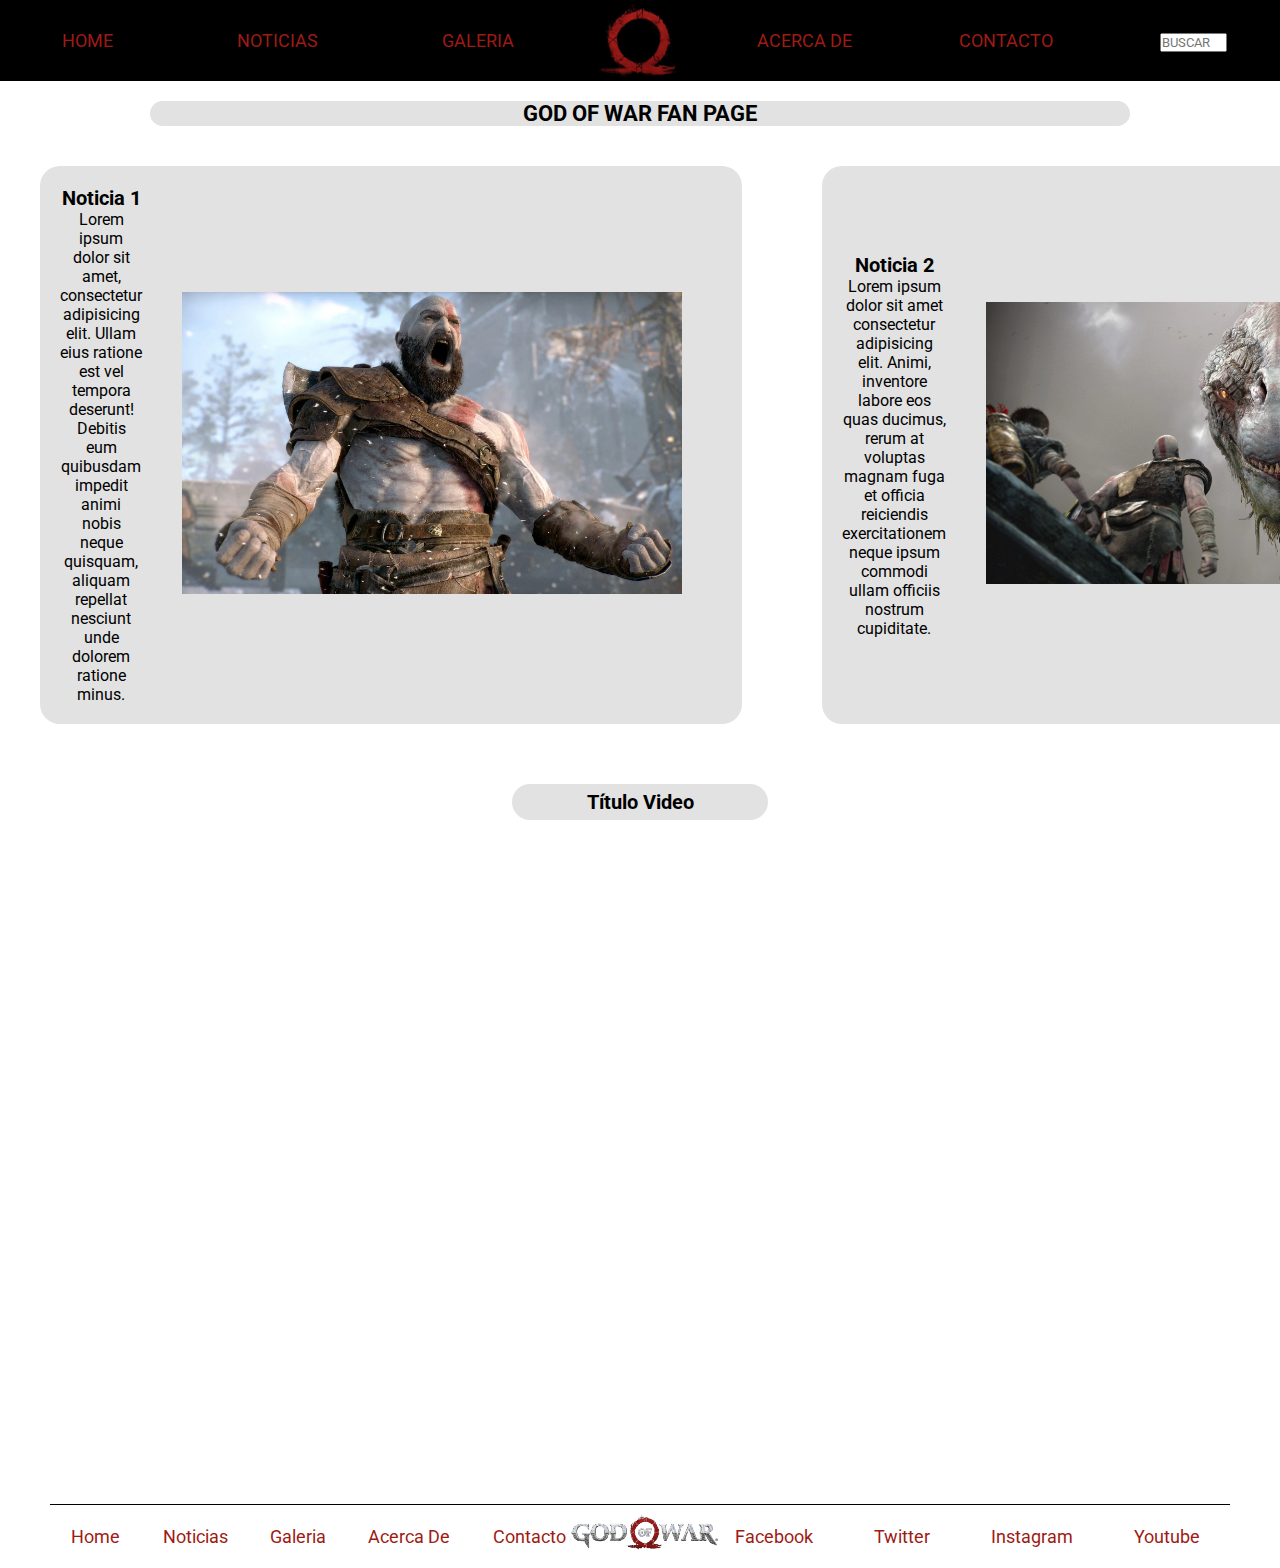
<file: index.html>
<!DOCTYPE html>
<html lang="en">

<head>
    <meta charset="UTF-8">
    <meta http-equiv="X-UA-Compatible" content="IE=edge">
    <meta name="viewport" content="width=device-width, initial-scale=1.0">
    <!--Favicon-->
    <link rel="shortcut icon" href="Assets/Img/favicon.png">
    <!--End Favicon-->
    <title>God of War | Fan Page</title>
    <!--Fonts-->
    <link rel="preconnect" href="https://fonts.googleapis.com">
    <link rel="preconnect" href="https://fonts.gstatic.com" crossorigin>
    <link href="https://fonts.googleapis.com/css2?family=Roboto:wght@100;400;700&display=swap" rel="stylesheet">
    <!--End Fonts-->
    <!--Style-->
    <link rel="stylesheet" href="CSS/style.css">
    <link href="https://unpkg.com/aos@2.3.1/dist/aos.css" rel="stylesheet">
    <!--End Style-->
</head>

<body>
    <!--Header-->
    <header>
        <!--NavBar-->
        <nav>
            <ul class="Navheader__1">
                <li><a href="index.html">HOME</a></li>
                <li><a href="Pages/Noticias.html">NOTICIAS</a></li>
                <li><a href="Pages/Galeria.html">GALERIA</a></li>
            </ul>
            <!--Logo 1-->
            <ul class="Logo">
                <a href="index.html"><img width="130" height="80" src="Assets/Img/Logo1.jpg" alt="GoW Logo 1"></a>
            </ul>
            <!--End Logo 1-->
            <ul class="Navheader__2">
                <li><a href="Pages/Acerca_De.html">ACERCA DE</a></li>
                <li><a href="Pages/Contacto.html">CONTACTO</a></li>
                <li><input type="search" style="width: 67px;" placeholder="BUSCAR"></li>
            </ul>
        </nav>
        <!--End NavBar-->
    </header>
    <!--End Header-->
    <!--Main-->
    <main>
        <!--Título-->
        <section class="Portada">
            <div>
                <h1 class="Titulo">GOD OF WAR FAN PAGE</h1>
            </div>
        </section>
        <!--End Título-->
        <section id="Container" data-aos="fade-up">
            <!--Noticia 1-->
            <article class="Contenido">
                <div>
                    <h2 class="Noticia">Noticia 1</h2>
                    <p>Lorem ipsum dolor sit amet, consectetur adipisicing
                        elit. Ullam eius ratione est vel tempora
                        deserunt!
                        Debitis eum quibusdam impedit animi nobis neque quisquam, aliquam repellat nesciunt unde dolorem
                        ratione
                        minus.
                    </p>
                </div>
                <div>
                    <img class="foto" src="Assets/Img/Noticia 1.jpg" alt="Noticia 1">
                </div>
            </article>
            <!--End Noticia 1-->
            <!--Noticia 2-->
            <article class="Contenido">
                <div>
                    <h2 class="Noticia">Noticia 2</h2>
                    <p>Lorem ipsum dolor sit amet consectetur adipisicing elit. Animi, inventore labore eos quas
                        ducimus,
                        rerum
                        at voluptas magnam fuga et officia reiciendis exercitationem neque ipsum commodi ullam officiis
                        nostrum
                        cupiditate.
                    </p>
                </div>
                <div>
                    <img class="foto" src="Assets/Img/Noticia 2.jpg" alt="Noticia 2">
                </div>
            </article>
            <!--End Noticia 2-->
        </section>
        <section class="Pie">
            <!--Video-->
            <div>
                <h2 class="Noticia">Título Video</h2>
            </div>
        </section>
        <section class="Video" data-aos="zoom-in">
            <div class="animate_animated animate__fadeInUp">
                <iframe class="Size" src="https://www.youtube.com/embed/HqQMh_tij0c"
                    title="God of War – Announce Trailer | PC" frameborder="0"
                    allow="accelerometer; autoplay; clipboard-write; encrypted-media; gyroscope; picture-in-picture"
                    allowfullscreen></iframe>
            </div>
            <!--End Video-->
        </section>
    </main>
    <!--End Main-->
    <!--Footer-->
    <footer>
        <ul class="Navfooter__1">
            <li class="Image"><a href="index.html">Home</a></li>
            <li class="Image"><a href="Pages/Noticias.html">Noticias</a></li>
            <li class="Image"><a href="Pages/Galeria.html">Galeria</a></li>
            <li class="Image"><a href="Pages/Acerca_De.html">Acerca De</a></li>
            <li class="Image"><a href="Pages/Contacto.html">Contacto</a></li>
        </ul>
        <!--Logo 2-->
        <ul class="Logo">
            <a href="index.html"><img src="Assets/Img/Logo2.png" width="150" height="40" alt="GoW Logo 2"></a>
        </ul>
        <!--End Logo 2-->
        <ul class="Navfooter__2">
            <li><a href="https://www.facebook.com/" target="_blank">Facebook</a></li>
            <li><a href="https://twitter.com/?lang=es" target="_blank">Twitter</a></li>
            <li><a href="https://www.instagram.com/" target="_blank">Instagram</a></li>
            <li><a href="https://www.youtube.com/" target="_blank">Youtube</a></li>
        </ul>
    </footer>
    <!--End Footer-->
    <script src="https://unpkg.com/aos@2.3.1/dist/aos.js"></script>
    <script>
        AOS.init();
    </script>

</body>

</html>
</file>
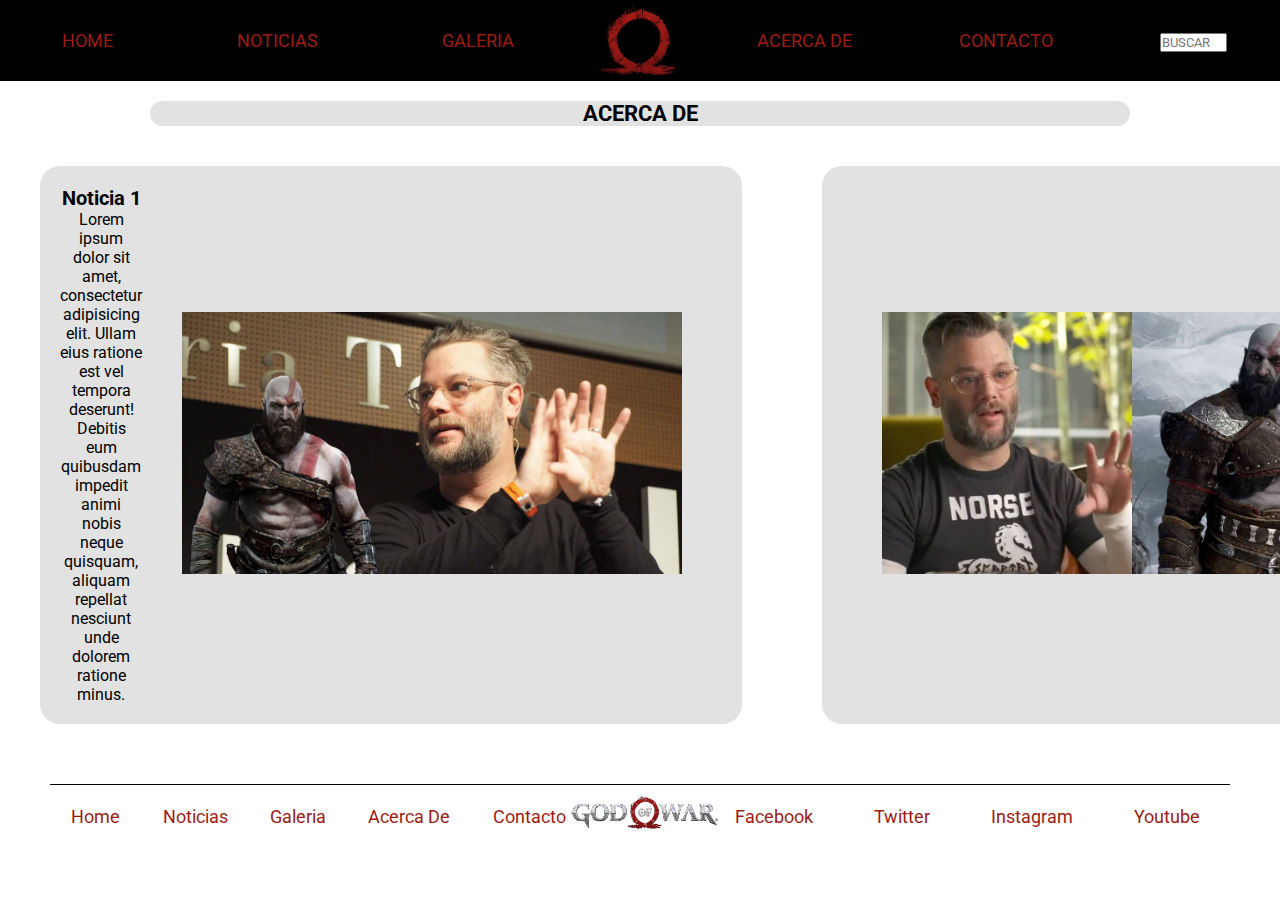
<file: Pages/Acerca_De.html>
<!DOCTYPE html>
<html lang="en">

<head>
    <meta charset="UTF-8">
    <meta http-equiv="X-UA-Compatible" content="IE=edge">
    <meta name="viewport" content="width=device-width, initial-scale=1.0">
    <!--Favicon-->
    <link rel="shortcut icon" href="../Assets/Img/favicon.png">
    <!--End Favicon-->
    <title>God of War | Fan Page</title>
    <!--Fonts-->
    <link rel="preconnect" href="https://fonts.googleapis.com">
    <link rel="preconnect" href="https://fonts.gstatic.com" crossorigin>
    <link href="https://fonts.googleapis.com/css2?family=Roboto:wght@100;400;700&display=swap" rel="stylesheet">
    <!--End Fonts-->
    <!--Style-->
    <link rel="stylesheet" href="../CSS/style.css">
    <link href="https://unpkg.com/aos@2.3.1/dist/aos.css" rel="stylesheet">
    <!--End Style-->
</head>

<body>
    <!--Header-->
    <header>
        <!--NavBar-->
        <nav>
            <ul class="Navheader__1">
                <li><a href="../index.html">HOME</a></li>
                <li><a href="Noticias.html">NOTICIAS</a></li>
                <li><a href="Galeria.html">GALERIA</a></li>
            </ul>
            <!--Logo 1-->
            <ul class="Logo">
                <a href="../index.html"><img width="130" height="80" src="../Assets/Img/Logo1.jpg" alt="GoW Logo 1"></a>
            </ul>
            <!--End Logo 1-->
            <ul class="Navheader__2">
                <li><a href="Acerca_De.html">ACERCA DE</a></li>
                <li><a href="Contacto.html">CONTACTO</a></li>
                <li><input type="search" style="width: 67px;" placeholder="BUSCAR"></li>
            </ul>
        </nav>
        <!--End NavBar-->
    </header>
    <!--End Header-->
    <!--Main-->
    <main>
        <!--Título-->
        <section class="Portada">
            <div>
                <h1 class="Titulo">ACERCA DE</h1>
            </div>
        </section>
        <section id="Container">
            <!--Noticia 1-->
            <article class="Contenido" data-aos="zoom-in-right">
                <div>
                    <h2 class="Noticia">Noticia 1</h2>
                    <p>Lorem ipsum dolor sit amet, consectetur adipisicing elit. Ullam eius ratione est vel tempora
                        deserunt!
                        Debitis eum quibusdam impedit animi nobis neque quisquam, aliquam repellat nesciunt unde dolorem
                        ratione
                        minus.
                    </p>
                </div>
                <div>
                    <img class="foto" src="../Assets/Img/Acerca de 1.jpg" alt="Acerca De 1">
                </div>
            </article>
            <!--End Noticia 1-->
            <!--Noticia 2-->
            <article class="Contenido-reverse" data-aos="zoom-in-left">
                <div>
                    <h2 class="Noticia">Noticia 2</h2>
                    <p>Lorem ipsum dolor sit amet, consectetur adipisicing elit. Ullam eius ratione est vel tempora
                        deserunt!
                        Debitis eum quibusdam impedit animi nobis neque quisquam, aliquam repellat nesciunt unde dolorem
                        ratione
                        minus.
                    </p>
                </div>
                <div>
                    <img class="foto" src="../Assets/Img/Acerca de 2.jpg" alt="Acerca De 2">
                </div>
            </article>
            <!--End Noticia 2-->
        </section>
    </main>
    <!--End Main-->
    <!--Footer-->
    <footer>
        <ul class="Navfooter__1">
            <li><a href="../index.html">Home</a></li>
            <li><a href="Noticias.html">Noticias</a></li>
            <li><a href="Galeria.html">Galeria</a></li>
            <li><a href="Acerca_De.html">Acerca De</a></li>
            <li><a href="Contacto.html">Contacto</a></li>
        </ul>
        <!--Logo 2-->
        <ul class="Logo">
            <a href="../index.html"><img src="../Assets/Img/Logo2.png" width="150" height="40" alt="GoW Logo 2"></a>
        </ul>
        <!--End Logo 2-->
        <ul class="Navfooter__2">
            <li><a href="https://www.facebook.com/" target="_blank">Facebook</a></li>
            <li><a href="https://twitter.com/?lang=es" target="_blank">Twitter</a></li>
            <li><a href="https://www.instagram.com/" target="_blank">Instagram</a></li>
            <li><a href="https://www.youtube.com/" target="_blank">Youtube</a></li>
        </ul>
    </footer>
    <!--End Footer-->
    <script src="https://unpkg.com/aos@2.3.1/dist/aos.js"></script>
    <script>
        AOS.init();
    </script>

</body>

</html>
</file>
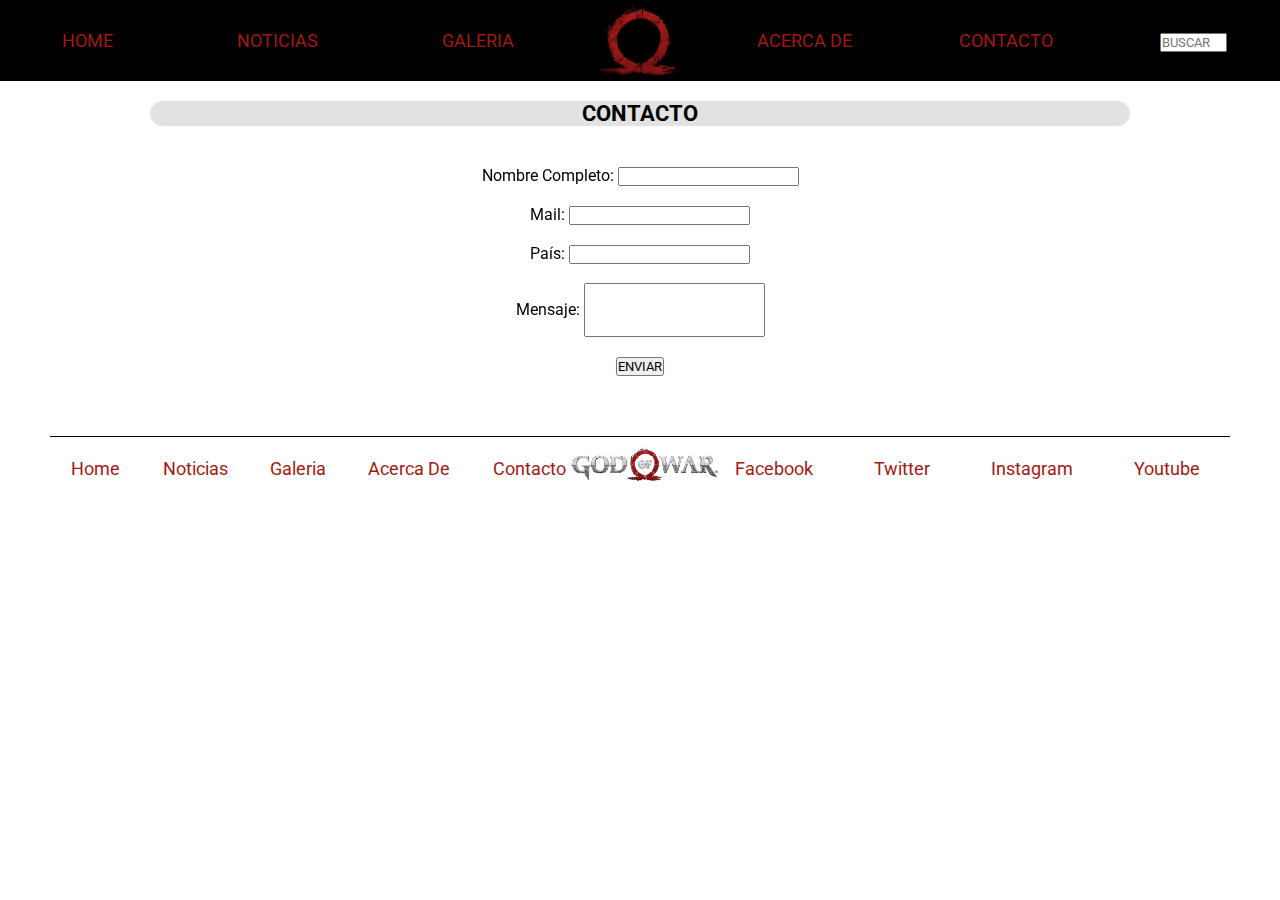
<file: Pages/Contacto.html>
<!DOCTYPE html>
<html lang="en">

<head>
    <meta charset="UTF-8">
    <meta http-equiv="X-UA-Compatible" content="IE=edge">
    <meta name="viewport" content="width=device-width, initial-scale=1.0">
    <!--Favicon-->
    <link rel="shortcut icon" href="../Assets/Img/favicon.png">
    <!--End Favicon-->
    <title>God of War | Fan Page</title>
    <!--Fonts-->
    <link rel="preconnect" href="https://fonts.googleapis.com">
    <link rel="preconnect" href="https://fonts.gstatic.com" crossorigin>
    <link href="https://fonts.googleapis.com/css2?family=Roboto:wght@100;400;700&display=swap" rel="stylesheet">
    <!--End Fonts-->
    <!--Style-->
    <link rel="stylesheet" href="../CSS/style.css">
    <link href="https://unpkg.com/aos@2.3.1/dist/aos.css" rel="stylesheet">
    <!--End Style-->
</head>

<body>
    <!--Header-->
    <header>
        <!--NavBar-->
        <nav>
            <ul class="Navheader__1">
                <li><a href="../index.html">HOME</a></li>
                <li><a href="Noticias.html">NOTICIAS</a></li>
                <li><a href="Galeria.html">GALERIA</a></li>
            </ul>
            <!--Logo 1-->
            <ul class="Logo">
                <a href="../index.html"><img width="130" height="80" src="../Assets/Img/Logo1.jpg" alt="GoW Logo 1"></a>
            </ul>
            <!--End Logo 1-->
            <ul class="Navheader__2">
                <li><a href="Acerca_De.html">ACERCA DE</a></li>
                <li><a href="Contacto.html">CONTACTO</a></li>
                <li><input type="search" style="width: 67px;" placeholder="BUSCAR"></li>
            </ul>
        </nav>
        <!--End NavBar-->
    </header>
    <!--End Header-->
    <!--Main-->
    <main>
        <!--Form-->
        <section class="Portada">
            <div>
                <h1 class="Titulo">CONTACTO</h1>
            </div>
        </section>
        <section>
            <form action="" data-aos="fade-up">
                <p>
                    <label for="name">Nombre Completo:</label>
                    <input type="text" name="name" />
                </p>
                <br>
                <p>
                    <label for="mail">Mail:</label>
                    <input type="text" name="mail" />
                </p>
                <br>
                <p>
                    <label for="country">País:</label>
                    <input type="text" name="country" />
                </p>
                <br>
                <p>
                    <label for="text">Mensaje:</label>
                    <input type="text" style="height: 50px;" name="text" />
                </p>
                <br>
                <button type="submit">
                    ENVIAR
                </button>
            </form>
        </section>
        <!--End Form-->
    </main>
    <!--End Main-->
    <!--Footer-->
    <footer>
        <ul class="Navfooter__1">
            <li><a href="../index.html">Home</a></li>
            <li><a href="Noticias.html">Noticias</a></li>
            <li><a href="Galeria.html">Galeria</a></li>
            <li><a href="Acerca_De.html">Acerca De</a></li>
            <li><a href="Contacto.html">Contacto</a></li>
        </ul>
        <!--Logo 2-->
        <ul class="Logo">
            <a href="../index.html"><img src="../Assets/Img/Logo2.png" width="150" height="40" alt="GoW Logo 2"></a>
        </ul>
        <!--End Logo 2-->
        <ul class="Navfooter__2">
            <li><a href="https://www.facebook.com/" target="_blank">Facebook</a></li>
            <li><a href="https://twitter.com/?lang=es" target="_blank">Twitter</a></li>
            <li><a href="https://www.instagram.com/" target="_blank">Instagram</a></li>
            <li><a href="https://www.youtube.com/" target="_blank">Youtube</a></li>
        </ul>
    </footer>
    <!--End Footer-->
    <script src="https://unpkg.com/aos@2.3.1/dist/aos.js"></script>
    <script>
        AOS.init();
    </script>

</body>

</html>
</file>
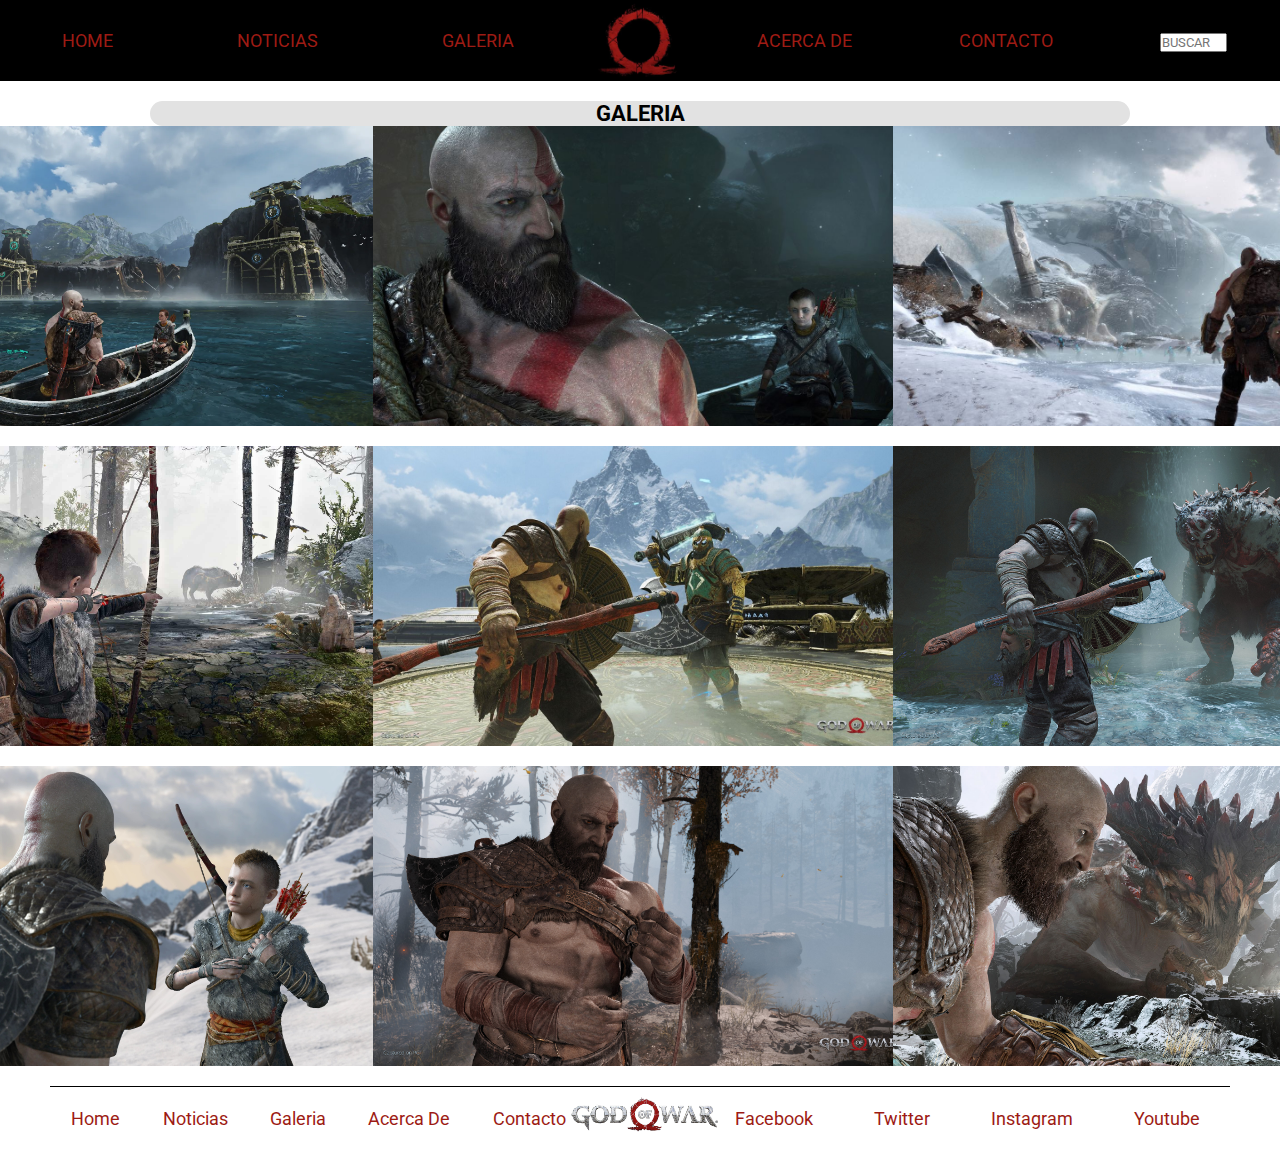
<file: Pages/Galeria.html>
<!DOCTYPE html>
<html lang="en">

<head>
    <meta charset="UTF-8">
    <meta http-equiv="X-UA-Compatible" content="IE=edge">
    <meta name="viewport" content="width=device-width, initial-scale=1.0">
    <!--Favicon-->
    <link rel="shortcut icon" href="../Assets/Img/favicon.png">
    <!--End Favicon-->
    <title>God of War | Fan Page</title>
    <!--Fonts-->
    <link rel="preconnect" href="https://fonts.googleapis.com">
    <link rel="preconnect" href="https://fonts.gstatic.com" crossorigin>
    <link href="https://fonts.googleapis.com/css2?family=Roboto:wght@100;400;700&display=swap" rel="stylesheet">
    <!--End Fonts-->
    <!--Style-->
    <link rel="stylesheet" href="../CSS/style.css">
    <link href="https://unpkg.com/aos@2.3.1/dist/aos.css" rel="stylesheet">
    <!--End Style-->
</head>

<body>
    <!--Header-->
    <header>
        <!--NavBar-->
        <nav>
            <ul class="Navheader__1">
                <li><a href="../index.html">HOME</a></li>
                <li><a href="Noticias.html">NOTICIAS</a></li>
                <li><a href="Galeria.html">GALERIA</a></li>
            </ul>
            <!--Logo 1-->
            <ul class="Logo">
                <a href="../index.html"><img width="130" height="80" src="../Assets/Img/Logo1.jpg" alt="GoW Logo 1"></a>
            </ul>
            <!--End Logo 1-->
            <ul class="Navheader__2">
                <li><a href="Acerca_De.html">ACERCA DE</a></li>
                <li><a href="Contacto.html">CONTACTO</a></li>
                <li><input type="search" style="width: 67px;" placeholder="BUSCAR"></li>
            </ul>
        </nav>
        <!--End NavBar-->
    </header>
    <!--End Header-->
    <!--Main-->
    <main>
        <!--Título-->
        <section class="Portada">
            <div>
                <h1 class="Titulo">GALERIA</h1>
            </div>
        </section>
        <!--End Título-->
        <!--Galeria-->
        <section class="grid-conteiner" data-aos="zoom-in">
            <div class="grid-item"><img class="foto__2" src="../Assets/Img/Image 1.jpg" alt="Image 1"></div>
            <div class="grid-item"><img class="foto__2" src="../Assets/Img/Image 2.jpg" alt="Image 2"></div>
            <div class="grid-item"><img class="foto__2" src="../Assets/Img/Image 3.jpg" alt="Image 3"></div>
            <div class="grid-item"><img class="foto__2" src="../Assets/Img/Image 4.jpg" alt="Image 4"></div>
            <div class="grid-item"><img class="foto__2" src="../Assets/Img/Image 5.jpg" alt="Image 5"></div>
            <div class="grid-item"><img class="foto__2" src="../Assets/Img/Image 6.jpg" alt="Image 6"></div>
            <div class="grid-item"><img class="foto__2" src="../Assets/Img/Image 7.jpg" alt="Image 7"></div>
            <div class="grid-item"><img class="foto__2" src="../Assets/Img/Image 8.jpg" alt="Image 8"></div>
            <div class="grid-item"><img class="foto__2" src="../Assets/Img/Image 9.jpg" alt="Image 9"></div>
            </sectiond>
            <!--End Galeria-->
    </main>
    <!--End Main-->
    <!--Footer-->
    <footer>
        <ul class="Navfooter__1">
            <li><a href="../index.html">Home</a></li>
            <li><a href="Noticias.html">Noticias</a></li>
            <li><a href="Galeria.html">Galeria</a></li>
            <li><a href="Acerca_De.html">Acerca De</a></li>
            <li><a href="Contacto.html">Contacto</a></li>
        </ul>
        <!--Logo 2-->
        <ul class="Logo">
            <a href="../index.html"><img src="../Assets/Img/Logo2.png" width="150" height="40" alt="GoW Logo 2"></a>
        </ul>
        <!--End Logo 2-->
        <ul class="Navfooter__2">
            <li><a href="https://www.facebook.com/" target="_blank">Facebook</a></li>
            <li><a href="https://twitter.com/?lang=es" target="_blank">Twitter</a></li>
            <li><a href="https://www.instagram.com/" target="_blank">Instagram</a></li>
            <li><a href="https://www.youtube.com/" target="_blank">Youtube</a></li>
        </ul>
    </footer>
    <!--End Footer-->
    <script src="https://unpkg.com/aos@2.3.1/dist/aos.js"></script>
    <script>
        AOS.init();
    </script>

</body>

</html>
</file>
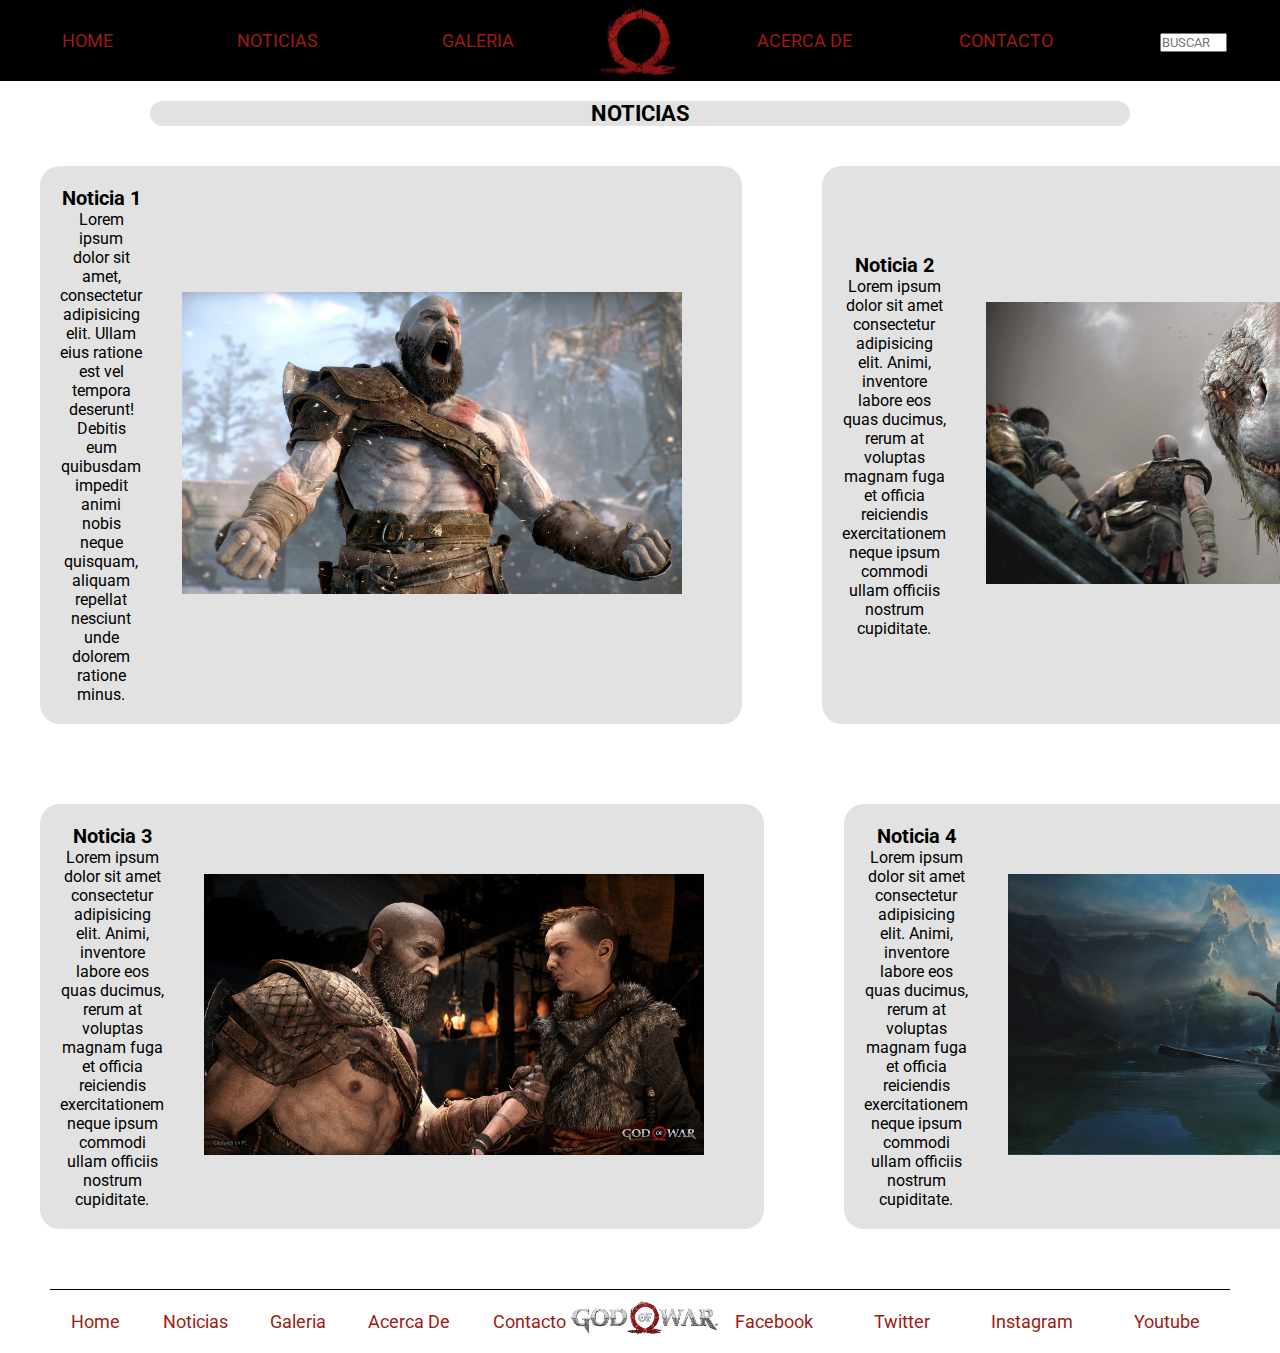
<file: Pages/Noticias.html>
<!DOCTYPE html>
<html lang="en">

<head>
    <meta charset="UTF-8">
    <meta http-equiv="X-UA-Compatible" content="IE=edge">
    <meta name="viewport" content="width=device-width, initial-scale=1.0">
    <!--Favicon-->
    <link rel="shortcut icon" href="../Assets/Img/favicon.png">
    <!--End Favicon-->
    <title>God of War | Fan Page</title>
    <!--Fonts-->
    <link rel="preconnect" href="https://fonts.googleapis.com">
    <link rel="preconnect" href="https://fonts.gstatic.com" crossorigin>
    <link href="https://fonts.googleapis.com/css2?family=Roboto:wght@100;400;700&display=swap" rel="stylesheet">
    <!--End Fonts-->
    <!--Style-->
    <link rel="stylesheet" href="../CSS/style.css">
    <link href="https://unpkg.com/aos@2.3.1/dist/aos.css" rel="stylesheet">
    <!--End Style-->
</head>

<body>
    <!--Header-->
    <header>
        <!--NavBar-->
        <nav>
            <ul class="Navheader__1">
                <li><a href="../index.html">HOME</a></li>
                <li><a href="Noticias.html">NOTICIAS</a></li>
                <li><a href="Galeria.html">GALERIA</a></li>
            </ul>
            <!--Logo 1-->
            <ul class="Logo">
                <a href="../index.html"><img width="130" height="80" src="../Assets/Img/Logo1.jpg" alt="GoW Logo 1"></a>
            </ul>
            <!--End Logo 1-->
            <ul class="Navheader__2">
                <li><a href="Acerca_De.html">ACERCA DE</a></li>
                <li><a href="Contacto.html">CONTACTO</a></li>
                <li><input type="search" style="width: 67px;" placeholder="BUSCAR"></li>
            </ul>
        </nav>
        <!--End NavBar-->
    </header>
    <!--End Header-->
    <!--Main-->
    <main>
        <!--Título-->
        <section class="Portada">
            <div>
                <h1 class="Titulo">NOTICIAS</h1>
            </div>
        </section>
        <!--End Título-->
        <section id="Container">
            <!--Noticia 1-->
            <article class="Contenido" data-aos="zoom-in-right">
                <div>
                    <h2 class="Noticia">Noticia 1</h2>
                    <p>Lorem ipsum dolor sit amet, consectetur adipisicing elit. Ullam eius ratione est vel tempora
                        deserunt!
                        Debitis eum quibusdam impedit animi nobis neque quisquam, aliquam repellat nesciunt unde dolorem
                        ratione
                        minus.
                    </p>
                </div>
                <div>
                    <img class="foto" src="../Assets/Img/Noticia 1.jpg" alt="Noticia 1">
                </div>
            </article>
            <!--End Noticia 1-->
            <!--Noticia 2-->
            <article class="Contenido" data-aos="zoom-in-left">
                <div>
                    <h2 class="Noticia">Noticia 2</h2>
                    <p>Lorem ipsum dolor sit amet consectetur adipisicing elit. Animi, inventore labore eos quas
                        ducimus,
                        rerum
                        at voluptas magnam fuga et officia reiciendis exercitationem neque ipsum commodi ullam officiis
                        nostrum
                        cupiditate.
                    </p>
                </div>
                <div>
                    <img class="foto" src="../Assets/Img/Noticia 2.jpg" alt="Noticia 2">
                </div>
            </article>
            <!--End Noticia 2-->
        </section>
        <section id="Container">
            <!--Noticia 3-->
            <article class="Contenido" data-aos="zoom-in-right">
                <div>
                    <h2 class="Noticia">Noticia 3</h2>
                    <p>Lorem ipsum dolor sit amet consectetur adipisicing elit. Animi, inventore labore eos quas
                        ducimus,
                        rerum
                        at voluptas magnam fuga et officia reiciendis exercitationem neque ipsum commodi ullam
                        officiis
                        nostrum
                        cupiditate.
                    </p>
                </div>
                <div>
                    <img class="foto" src="../Assets/Img/Noticia 3.jpg" alt="Noticia 3">
                </div>
            </article>
            <!--End Noticia 3-->
            <!--Noticia 4-->
            <article class="Contenido" data-aos="zoom-in-left">
                <div>
                    <h2 class="Noticia">Noticia 4</h2>
                    <p>Lorem ipsum dolor sit amet consectetur adipisicing elit. Animi, inventore labore eos quas
                        ducimus,
                        rerum
                        at voluptas magnam fuga et officia reiciendis exercitationem neque ipsum commodi ullam
                        officiis
                        nostrum
                        cupiditate.
                    </p>
                </div>
                <div>
                    <img class="foto" src="../Assets/Img/Noticia 4.jpg" alt="Noticia 4">
                </div>
            </article>
            <!--End Noticia 4-->
        </section>
    </main>
    <!--End Main-->
    <!--Footer-->
    <footer>
        <ul class="Navfooter__1">
            <li><a href="../index.html">Home</a></li>
            <li><a href="Noticias.html">Noticias</a></li>
            <li><a href="Galeria.html">Galeria</a></li>
            <li><a href="Acerca_De.html">Acerca De</a></li>
            <li><a href="Contacto.html">Contacto</a></li>
        </ul>
        <!--Logo 2-->
        <ul class="Logo">
            <a href="../index.html"><img src="../Assets/Img/Logo2.png" width="150" height="40" alt="GoW Logo 2"></a>
        </ul>
        <!--End Logo 2-->
        <ul class="Navfooter__2">
            <li><a href="https://www.facebook.com/" target="_blank">Facebook</a></li>
            <li><a href="https://twitter.com/?lang=es" target="_blank">Twitter</a></li>
            <li><a href="https://www.instagram.com/" target="_blank">Instagram</a></li>
            <li><a href="https://www.youtube.com/" target="_blank">Youtube</a></li>
        </ul>
    </footer>
    <!--End Footer-->
    <script src="https://unpkg.com/aos@2.3.1/dist/aos.js"></script>
    <script>
        AOS.init();
    </script>

</body>

</html>
</file>
<file: CSS/style.css>
* {
    margin: 0;
    padding: 0;
    list-style: none;
    font-family: 'Roboto', sans-serif;
    overflow-x: unset;
}

a {
    text-decoration: none;
    color: #9D1B14;
}

article {
    background-color: #E2E2E2;

}

/*Mobile*/
@media screen and (min-width: 300px) and (max-width:767px) {
    nav {
        background-color: black;
        width: 100%;
        height: 9vh;
        display: flex;
        flex-direction: row;
        font-size: 14px;
        justify-content: center;
        align-items: center;
    }

    .Navheader__1 {
        width: 45%;
        display: flex;
        flex-direction: column;
        justify-content: space-around;
        align-items: center;
    }

    .Navheader__2 {
        width: calc(100% - 55%);
        display: flex;
        flex-direction: column;
        justify-content: space-around;
        align-items: center;
    }

    .Portada {
        background-color: #E2E2E2;
        background-position: center;
        display: flex;
        justify-content: center;
        align-items: center;
        font-size: 12px;
        border-radius: 20px;
        margin-top: 20px;
        margin-left: 25px;
        margin-right: 25px;
    }

    #Container {
        width: 100%;
        display: flex;
        flex-direction: column;
        margin-top: 20px;

    }

    .Contenido {
        display: flex;
        flex-direction: column;
        text-align: center;
        align-items: center;
        margin: 40px;
        padding: 20px;
        border-radius: 20px;
        font-size: 14px;
    }

    .Contenido-reverse {
        display: flex;
        flex-direction: column-reverse;
        text-align: center;
        align-items: center;
        margin: 40px;
        padding: 20px;
        border-radius: 20px;
    }

    .grid-conteiner {
        width: 100%;
        display: grid;
        grid-template-columns: 300px;
        grid-template-rows: 200px;
        gap: 20px;
        justify-content: center;
    }

    .grid-item {
        transition: 0.1s;
        transition-duration: 0.1s;
        transition-timing-function: ease;
        transition-delay: 0s;
        transition-property: all;
    }

    .grid-item:hover {
        transform: scale(1.2);
    }

    form {
        text-align: center;
        padding: 40px;
    }

    .Noticia {
        font-size: 18px;
        text-align: center;
    }

    .foto {
        width: 250px;
        height: 150px;
        margin: 40px;
    }

    .foto__2 {
        width: 300px;
        height: 200px;
        object-fit: cover;
    }


    .Video {
        text-align: center;
        padding: 20px
    }

    .Size {
        width: 350px;
        height: 250px;
    }

    .Pie {
        background-color: #E2E2E2;
        background-position: center;
        background-size: cover;
        display: flex;
        justify-content: center;
        align-items: center;
        margin-left: 60px;
        margin-right: 60px;
        margin-top: 20px;
        margin-bottom: 20px;
        border-radius: 20px;

    }

    footer {
        margin-left: 50px;
        margin-right: 50px;
        font-size: 14px;
        height: 7vh;
        margin-top: 20px;
        border-top: solid black;
        border-width: thin;
        display: flex;
        align-items: center;
        flex-direction: row;
    }

    .Navfooter__1 {
        width: 46%;
        display: flex;
        flex-direction: column;
        text-align: center;
        margin-top: 20px;
    }

    .Navfooter__2 {
        width: calc(100% - 55%);
        display: flex;
        flex-direction: column;
        text-align: center;
        margin-top: 20px;
    }

}


/*Desktop*/
@media screen and (min-width: 768px) {

    nav {
        background-color: black;
        width: 100%;
        height: 9vh;
        display: flex;
        flex-direction: row;
        font-size: 18px;
    }

    .Navheader__1 {
        width: 45%;
        display: flex;
        flex-direction: row;
        justify-content: space-around;
        align-items: center;
    }

    .Navheader__2 {
        width: calc(100% - 55%);
        display: flex;
        flex-direction: row;
        justify-content: space-around;
        align-items: center;
    }

    .Logo {
        margin: auto;
        width: 10%;
        position: relative;
        display: flex;
        justify-content: center;
        align-items: center;
    }

    .Portada {
        background-color: #E2E2E2;
        background-position: center;
        display: flex;
        justify-content: center;
        align-items: center;
        border-radius: 20px;
        margin-top: 20px;
        margin-left: 150px;
        margin-right: 150px;
    }

    .Titulo {
        font-size: 22px;
    }

    #Container {
        width: 100%;
        display: flex;
        flex: row;
        height: fit-content
    }

    .Contenido {
        display: flex;
        flex-direction: row;
        text-align: center;
        align-items: center;
        margin: 40px;
        padding: 20px;
        border-radius: 20px;
    }

    .Contenido-reverse {
        display: flex;
        flex-direction: row-reverse;
        text-align: center;
        align-items: center;
        margin: 40px;
        padding: 20px;
        border-radius: 20px;
    }

    .foto {
        width: 500px;
        height: fit-content;
        object-fit: cover;
        margin: 40px;
    }

    .foto__2 {
        width: 500px;
        height: 300px;
        object-fit: cover;
    }

    .Noticia {
        font-size: 20px;
        text-align: center;
    }


    .grid-conteiner {
        width: 100%;
        display: grid;
        grid-template-columns: 500px 500px 500px;
        grid-template-rows: 300px 300px 300px;
        gap: 20px;
        justify-content: center;
    }

    .grid-item {
        transition: 0.1s;
        transition-duration: 0.1s;
        transition-timing-function: ease;
        transition-delay: 0s;
        transition-property: all;
    }

    .grid-item:hover {
        transform: scale(1.2);
    }

    form {
        text-align: center;
        padding: 40px;
    }

    .Pie {
        background-color: #E2E2E2;
        background-position: center;
        background-size: cover;
        display: flex;
        justify-content: center;
        align-items: center;
        height: 4vh;
        margin-left: 40%;
        margin-right: 40%;
        margin-top: 20px;
        margin-bottom: 20px;
        border-radius: 20px;

    }

    .Video {
        text-align: center;
        padding: 20px;
    }

    .Size {
        width: 1000px;
        height: 600px;
    }

    footer {
        margin-left: 50px;
        margin-right: 50px;
        font-size: 18px;
        height: 7vh;
        margin-top: 20px;
        border-top: solid black;
        border-width: thin;
        display: flex;
        flex-direction: row;
    }

    .Navfooter__1 {
        width: 46%;
        display: flex;
        flex-direction: row;
        justify-content: space-around;
        align-items: center;
    }

    .Navfooter__2 {
        width: calc(100% - 55%);
        display: flex;
        flex-direction: row;
        justify-content: space-around;
        align-items: center;
    }

}
</file>
